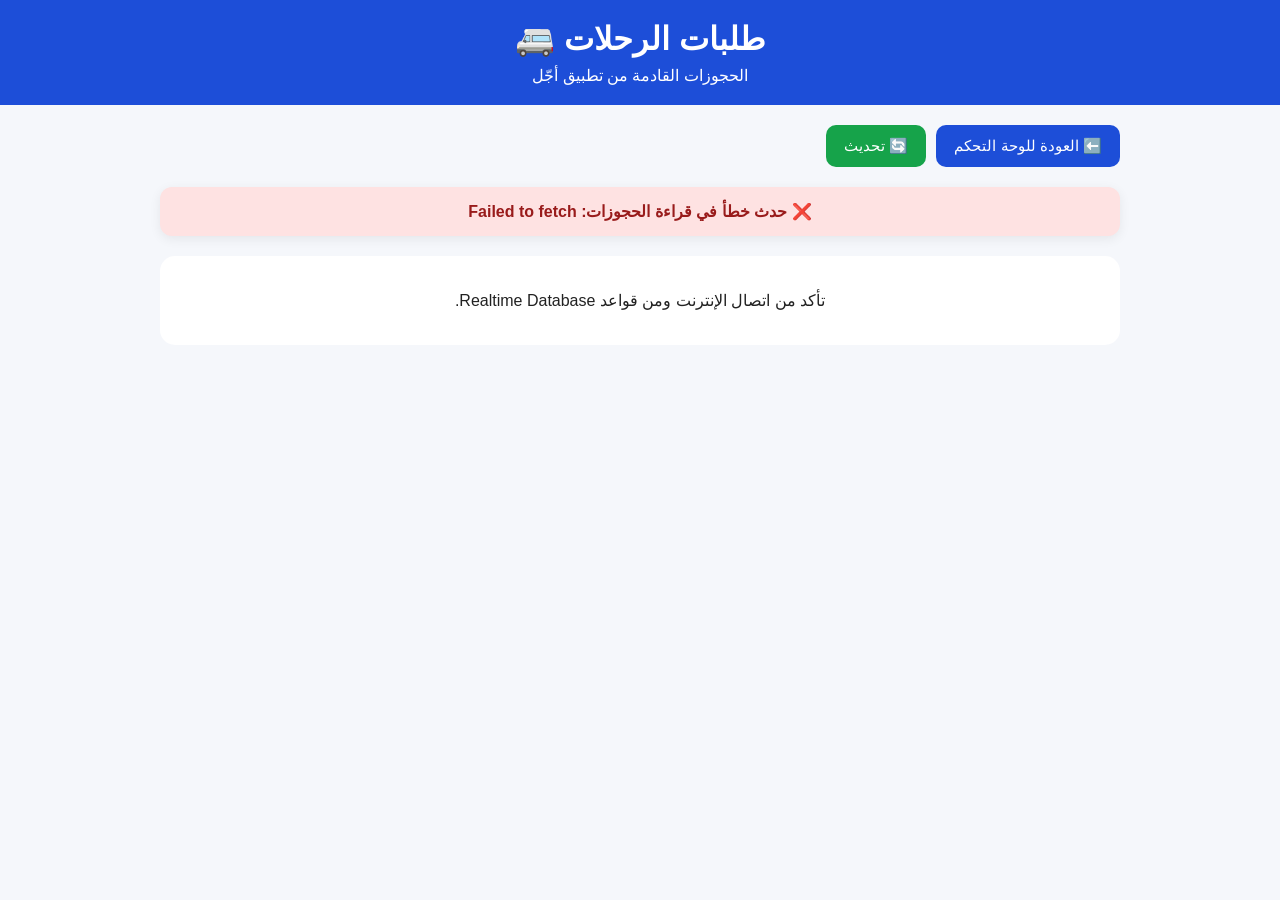
<file: admin/transport-orders.html>
<!DOCTYPE html>
<html lang="ar" dir="rtl">

<head>
<meta charset="UTF-8">
<meta name="viewport" content="width=device-width, initial-scale=1.0">

<title>طلبات الرحلات - أجّل</title>

<style>

* {
  box-sizing: border-box;
}

body {
  margin: 0;
  font-family: Arial, sans-serif;
  background: #f5f7fb;
  color: #222;
}

.header {
  background: #1d4ed8;
  color: white;
  padding: 20px;
  text-align: center;
}

.header h1 {
  margin: 0 0 8px;
}

.header p {
  margin: 0;
}

.container {
  max-width: 1000px;
  margin: auto;
  padding: 20px;
}

.top-buttons {
  display: flex;
  gap: 10px;
  flex-wrap: wrap;
  margin-bottom: 20px;
}

button {
  border: 0;
  border-radius: 10px;
  padding: 12px 18px;
  color: white;
  background: #1d4ed8;
  font-size: 15px;
  cursor: pointer;
}

button:hover {
  opacity: .9;
}

.refresh {
  background: #16a34a;
}

.message {
  background: white;
  padding: 15px;
  margin-bottom: 20px;
  border-radius: 12px;
  text-align: center;
  font-weight: bold;
  box-shadow: 0 3px 12px rgba(0,0,0,.07);
}

.order {
  background: white;
  padding: 20px;
  margin-bottom: 18px;
  border-radius: 15px;
  box-shadow: 0 3px 12px rgba(0,0,0,.08);
  border-right: 5px solid #1d4ed8;
}

.order h2 {
  color: #1d4ed8;
  margin-top: 0;
}

.booking-number {
  background: #eff6ff;
  color: #1d4ed8;
  padding: 10px;
  border-radius: 10px;
  font-weight: bold;
  margin-bottom: 15px;
}

.row {
  margin: 9px 0;
  font-size: 16px;
  line-height: 1.7;
}

.label {
  font-weight: bold;
}

.status {
  display: inline-block;
  background: #fef3c7;
  color: #92400e;
  padding: 5px 10px;
  border-radius: 20px;
  font-weight: bold;
}

.payment {
  display: inline-block;
  background: #f0fdf4;
  color: #166534;
  padding: 5px 10px;
  border-radius: 20px;
}

.empty {
  background: white;
  padding: 35px;
  text-align: center;
  border-radius: 15px;
}

.error {
  background: #fee2e2;
  color: #991b1b;
}

.live {
  color: #16a34a;
  font-size: 13px;
}

.actions {
  display: flex;
  gap: 10px;
  margin-top: 20px;
  flex-wrap: wrap;
}

.actions button {
  flex: 1;
  min-width: 140px;
}

.confirmBtn {
  background: #16a34a;
}

.cancelBtn {
  background: #dc2626;
}

@media(max-width:600px) {

  .container {
    padding: 12px;
  }

  .top-buttons {
    display: block;
  }

  .top-buttons button {
    width: 100%;
    margin-bottom: 8px;
  }

  .order {
    padding: 16px;
  }

  .actions {
    display: block;
  }

  .actions button {
    width: 100%;
    margin-bottom: 8px;
  }

}

</style>

</head>


<body>


<div class="header">

<h1>طلبات الرحلات 🚐</h1>

<p>الحجوزات القادمة من تطبيق أجّل</p>

</div>


<div class="container">


<div class="top-buttons">

<button onclick="location.href='dashboard.html'">
⬅️ العودة للوحة التحكم
</button>

<button class="refresh" onclick="loadBookings()">
🔄 تحديث
</button>

</div>


<div id="message" class="message">
جاري قراءة الحجوزات...
</div>


<div id="orders"></div>


</div>



<script>


/*
|--------------------------------------------------------------------------
| رابط قاعدة البيانات
|--------------------------------------------------------------------------
*/

const DATABASE_URL =
  "https://ajel-booking-default-rtdb.firebaseio.com";


const message =
  document.getElementById("message");


const orders =
  document.getElementById("orders");



/*
|--------------------------------------------------------------------------
| حماية النصوص
|--------------------------------------------------------------------------
*/

function escapeHtml(value) {

  if (
    value === null ||
    value === undefined ||
    value === ""
  ) {
    return "-";
  }

  return String(value)
    .replace(/&/g, "&amp;")
    .replace(/</g, "&lt;")
    .replace(/>/g, "&gt;")
    .replace(/"/g, "&quot;")
    .replace(/'/g, "&#039;");
}



/*
|--------------------------------------------------------------------------
| تحويل وقت إنشاء الحجز
|--------------------------------------------------------------------------
*/

function formatCreatedAt(value) {

  if (!value) {
    return "-";
  }

  const date =
    new Date(Number(value));

  if (isNaN(date.getTime())) {
    return "-";
  }

  return date.toLocaleString("ar-SA", {
    dateStyle: "medium",
    timeStyle: "short"
  });

}



/*
|--------------------------------------------------------------------------
| قراءة الحجوزات من Firebase REST
|--------------------------------------------------------------------------
*/

async function loadBookings() {

  message.className = "message";

  message.textContent =
    "جاري قراءة الحجوزات...";

  orders.innerHTML = "";


  try {

    const url =
      DATABASE_URL +
      "/bookings.json?t=" +
      Date.now();


    const response =
      await fetch(url, {
        method: "GET",
        cache: "no-store"
      });


    if (!response.ok) {

      throw new Error(
        "HTTP " + response.status
      );

    }


    const bookings =
      await response.json();


    console.log(
      "Firebase bookings:",
      bookings
    );


    /*
    |--------------------------------------------------------------------------
    | لا توجد حجوزات
    |--------------------------------------------------------------------------
    */

    if (
      bookings === null ||
      typeof bookings !== "object"
    ) {

      message.textContent =
        "لا توجد حجوزات حالياً";

      orders.innerHTML = `
        <div class="empty">
          لا توجد حجوزات حتى الآن 📭
        </div>
      `;

      return;

    }


    const keys =
      Object.keys(bookings);


    /*
    |--------------------------------------------------------------------------
    | ترتيب الأحدث أولاً
    |--------------------------------------------------------------------------
    */

    keys.sort(function(a, b) {

      const timeA =
        Number(bookings[a]?.createdAt || 0);

      const timeB =
        Number(bookings[b]?.createdAt || 0);

      return timeB - timeA;

    });


    message.innerHTML =
      "عدد الحجوزات: " +
      keys.length +
      ' <span class="live">● مباشر</span>';


    /*
    |--------------------------------------------------------------------------
    | عرض الحجوزات
    |--------------------------------------------------------------------------
    */

    keys.forEach(function(key) {

      const b =
        bookings[key] || {};


      const bookingNumber =
        escapeHtml(
          b.bookingNumber || key
        );


      const fromLocation =
        escapeHtml(
          b.fromLocation
        );


      const toLocation =
        escapeHtml(
          b.toLocation
        );


      const passengerName =
        escapeHtml(
          b.passengerName
        );


      const phone =
        escapeHtml(
          b.phone
        );


      const date =
        escapeHtml(
          b.date
        );


      const time =
        escapeHtml(
          b.time
        );


      const period =
        escapeHtml(
          b.period
        );


      const price =
        escapeHtml(
          b.price
        );


      const passengerCount =
        escapeHtml(
          b.passengerCount
        );


      const availableSeats =
        escapeHtml(
          b.availableSeats
        );


      const paymentMethod =
        escapeHtml(
          b.paymentMethod
        );


      const status =
        escapeHtml(
          b.status || "pending"
        );


      const receipt =
        b.receiptAttached === true
          ? "تم إرفاق الإيصال ✅"
          : "لا يوجد إيصال";


      const createdAt =
        escapeHtml(
          formatCreatedAt(
            b.createdAt
          )
        );


      const cancellationReason =
        escapeHtml(
          b.cancellationReason
        );


      const card =
        document.createElement("div");


      card.className =
        "order";


      card.innerHTML = `

        <div class="booking-number">
          🔢 رقم الحجز:
          ${bookingNumber}
        </div>


        <h2>
          🚐 ${fromLocation}
          ← →
          ${toLocation}
        </h2>


        <div class="row">
          <span class="label">
            👤 المسافر:
          </span>
          ${passengerName}
        </div>


        <div class="row">
          <span class="label">
            📱 الهاتف:
          </span>
          ${phone}
        </div>


        <div class="row">
          <span class="label">
            📅 التاريخ:
          </span>
          ${date}
        </div>


        <div class="row">
          <span class="label">
            ⏰ الوقت:
          </span>
          ${time}
        </div>


        <div class="row">
          <span class="label">
            🕐 الفترة:
          </span>
          ${period}
        </div>


        <div class="row">
          <span class="label">
            💰 السعر:
          </span>
          ${price}
        </div>


        <div class="row">
          <span class="label">
            👥 عدد الركاب:
          </span>
          ${passengerCount}
        </div>


        <div class="row">
          <span class="label">
            💺 المقاعد المتاحة:
          </span>
          ${availableSeats}
        </div>


        <div class="row">
          <span class="label">
            💳 طريقة الدفع:
          </span>

          <span class="payment">
            ${paymentMethod}
          </span>
        </div>


        <div class="row">
          <span class="label">
            🧾 الإيصال:
          </span>

          ${receipt}
        </div>


        <div class="row">

          <span class="label">
            📌 الحالة:
          </span>

          <span class="status">
            ${status}
          </span>

        </div>


        ${
          b.status === "cancelled"
            ? `
              <div class="row">
                <span class="label">
                  📝 سبب الإلغاء:
                </span>
                ${cancellationReason}
              </div>
            `
            : ""
        }


        <div class="row">

          <span class="label">
            🕒 تاريخ إنشاء الحجز:
          </span>

          ${createdAt}

        </div>


        <div class="actions">

          <button
            type="button"
            class="confirmBtn"
            data-key="${key}">
            ✅ تأكيد الحجز
          </button>


          <button
            type="button"
            class="cancelBtn"
            data-key="${key}">
            ❌ إلغاء الحجز
          </button>

        </div>

      `;


      orders.appendChild(card);

    });


    /*
    |--------------------------------------------------------------------------
    | ربط زر تأكيد الحجز
    |--------------------------------------------------------------------------
    */

    document
      .querySelectorAll(".confirmBtn")
      .forEach(function(button) {

        button.addEventListener(
          "click",
          function() {

            const key =
              this.dataset.key;

            confirmBooking(key);

          }
        );

      });


    /*
    |--------------------------------------------------------------------------
    | ربط زر إلغاء الحجز
    |--------------------------------------------------------------------------
    */

    document
      .querySelectorAll(".cancelBtn")
      .forEach(function(button) {

        button.addEventListener(
          "click",
          function() {

            const key =
              this.dataset.key;

            cancelBooking(key);

          }
        );

      });


  }

  catch(error) {

    console.error(
      "Firebase REST Error:",
      error
    );


    message.className =
      "message error";


    message.innerHTML =
      "❌ حدث خطأ في قراءة الحجوزات: " +
      escapeHtml(
        error.message
      );


    orders.innerHTML = `
      <div class="empty">
        تأكد من اتصال الإنترنت
        ومن قواعد Realtime Database.
      </div>
    `;

  }

}



/*
|--------------------------------------------------------------------------
| تأكيد الحجز
|--------------------------------------------------------------------------
*/

async function confirmBooking(bookingKey) {

  if (
    !confirm(
      "هل تريد تأكيد هذا الحجز؟"
    )
  ) {

    return;

  }


  try {

    const response =
      await fetch(
        DATABASE_URL +
        "/bookings/" +
        bookingKey +
        ".json",
        {

          method: "PATCH",

          headers: {
            "Content-Type":
              "application/json"
          },

          body: JSON.stringify({
            status: "confirmed"
          })

        }
      );


    if (!response.ok) {

      throw new Error(
        "HTTP " +
        response.status
      );

    }


    alert(
      "تم تأكيد الحجز ✅"
    );


    await loadBookings();


  }

  catch(error) {

    console.error(
      "خطأ في تأكيد الحجز:",
      error
    );


    alert(
      "حدث خطأ أثناء تأكيد الحجز: " +
      error.message
    );

  }

}



/*
|--------------------------------------------------------------------------
| إلغاء الحجز + سبب الإلغاء
|--------------------------------------------------------------------------
*/

async function cancelBooking(bookingKey) {

  const reason =
    prompt(
      "اكتب سبب إلغاء الحجز:"
    );


  /*
  |--------------------------------------------------------------------------
  | إلغاء العملية
  |--------------------------------------------------------------------------
  */

  if (reason === null) {

    return;

  }


  /*
  |--------------------------------------------------------------------------
  | منع السبب الفارغ
  |--------------------------------------------------------------------------
  */

  if (
    reason.trim() === ""
  ) {

    alert(
      "يجب كتابة سبب الإلغاء."
    );

    return;

  }


  try {

    const response =
      await fetch(
        DATABASE_URL +
        "/bookings/" +
        bookingKey +
        ".json",
        {

          method: "PATCH",

          headers: {
            "Content-Type":
              "application/json"
          },

          body: JSON.stringify({

            status: "cancelled",

            cancellationReason:
              reason.trim()

          })

        }
      );


    if (!response.ok) {

      throw new Error(
        "HTTP " +
        response.status
      );

    }


    alert(
      "تم إلغاء الحجز ❌"
    );


    await loadBookings();


  }

  catch(error) {

    console.error(
      "خطأ في إلغاء الحجز:",
      error
    );


    alert(
      "حدث خطأ أثناء إلغاء الحجز: " +
      error.message
    );

  }

}



/*
|--------------------------------------------------------------------------
| تحميل أول مرة
|--------------------------------------------------------------------------
*/

loadBookings();



/*
|--------------------------------------------------------------------------
| تحديث صامت
|--------------------------------------------------------------------------
*/

async function silentRefresh() {

  try {

    const response =
      await fetch(
        DATABASE_URL +
        "/bookings.json?t=" +
        Date.now()
      );


    if (!response.ok) {
      return;
    }


    const bookings =
      await response.json();


    if (
      bookings === null ||
      typeof bookings !== "object"
    ) {

      return;

    }


    const count =
      Object.keys(bookings).length;


    const currentCount =
      document.querySelectorAll(
        ".order"
      ).length;


    /*
    |--------------------------------------------------------------------------
    | إذا تغير عدد الحجوزات نعيد تحميلها
    |--------------------------------------------------------------------------
    */

    if (
      count !== currentCount
    ) {

      await loadBookings();

    }

  }

  catch(error) {

    console.log(
      "تحديث صامت:",
      error
    );

  }

}



/*
|--------------------------------------------------------------------------
| تحديث تلقائي كل 5 ثوانٍ
|--------------------------------------------------------------------------
*/

setInterval(
  silentRefresh,
  5000
);


</script>


</body>

</html>
</file>
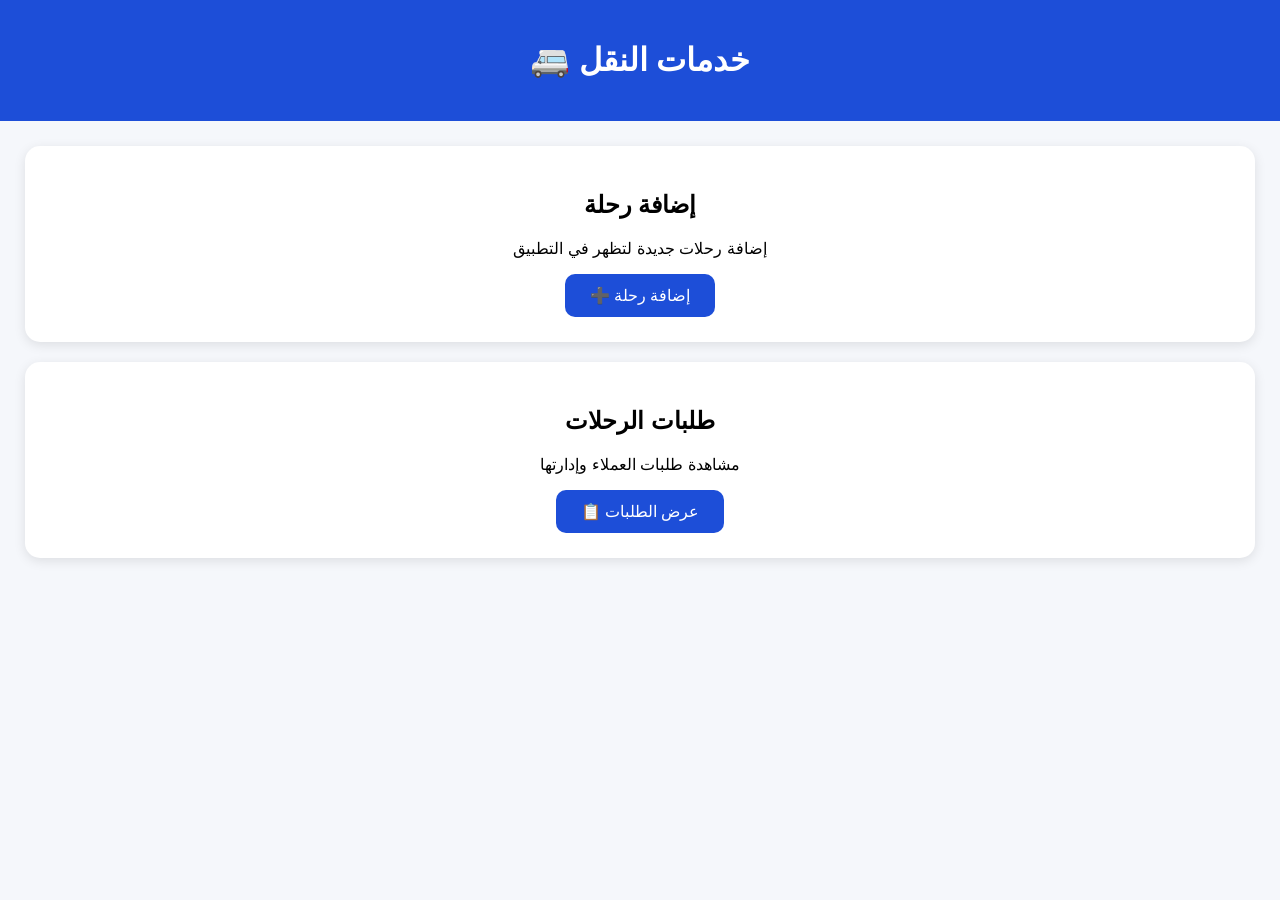
<file: admin/transport.html>
<!DOCTYPE html>
<html lang="ar" dir="rtl">
<head>
<meta charset="UTF-8">
<meta name="viewport" content="width=device-width, initial-scale=1.0">

<title>خدمات النقل - أجّل</title>

<style>
body {
  margin:0;
  font-family:Arial;
  background:#f5f7fb;
}

.header {
  background:#1d4ed8;
  color:white;
  padding:20px;
  text-align:center;
}

.container {
  padding:25px;
}

.card {
  background:white;
  padding:25px;
  margin-bottom:20px;
  border-radius:15px;
  text-align:center;
  box-shadow:0 3px 12px rgba(0,0,0,.1);
}

button {
  padding:12px 25px;
  border:0;
  border-radius:10px;
  background:#1d4ed8;
  color:white;
  font-size:16px;
  cursor:pointer;
}

button:hover {
  opacity:.9;
}
</style>

</head>

<body>

<div class="header">
<h1>خدمات النقل 🚐</h1>
</div>


<div class="container">


<div class="card">
<h2>إضافة رحلة</h2>
<p>إضافة رحلات جديدة لتظهر في التطبيق</p>

<button onclick="location.href='add-trip.html'">
إضافة رحلة ➕
</button>

</div>


<div class="card">
<h2>طلبات الرحلات</h2>
<p>مشاهدة طلبات العملاء وإدارتها</p>

<button onclick="location.href='transport-orders.html'">
عرض الطلبات 📋
</button>

</div>


</div>

</body>
</html>
</file>
